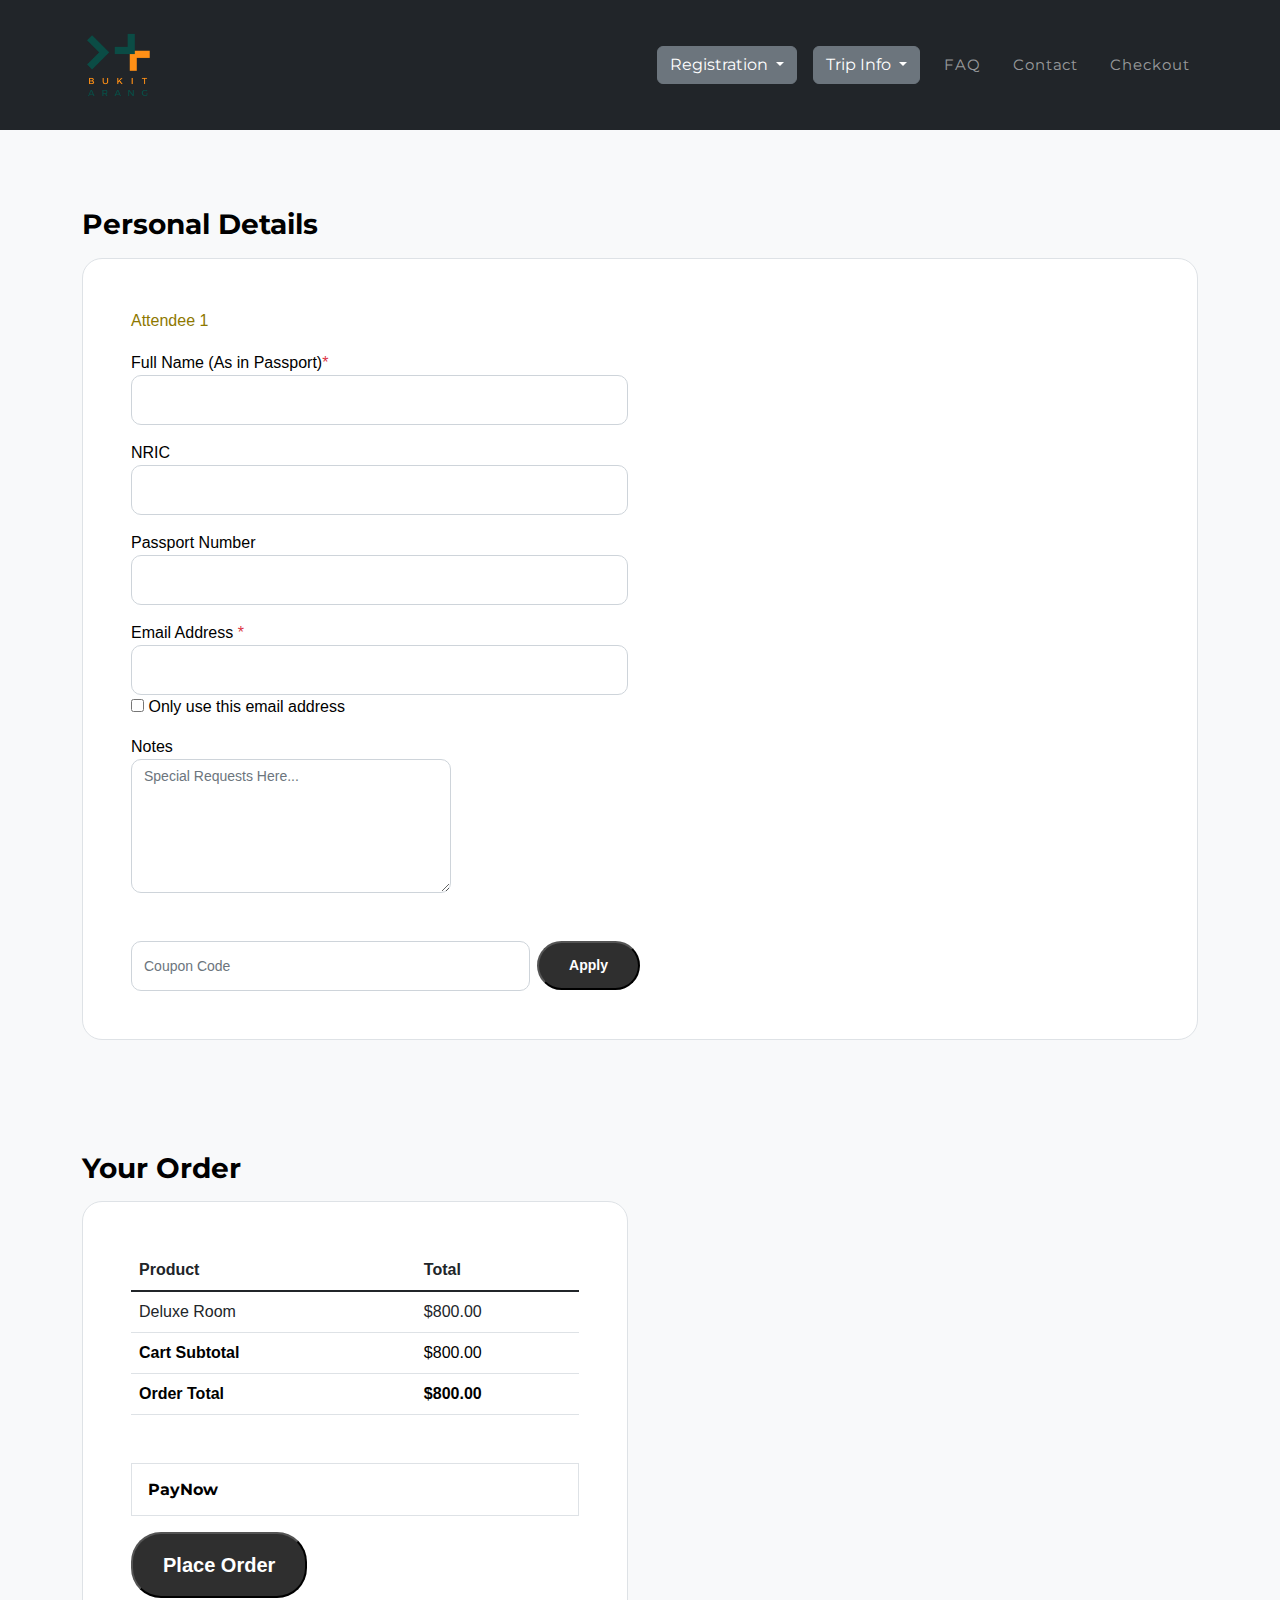
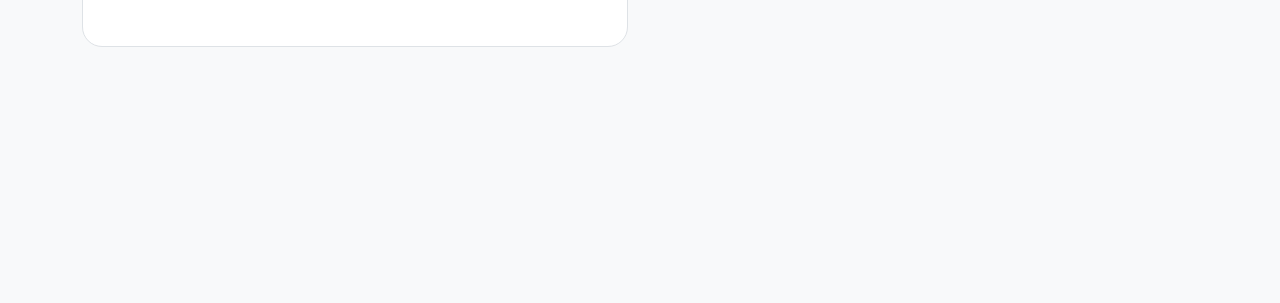
<file: checkout.html>
<!-- /*
* Bootstrap 5
* Template Name: Furni
* Template Author: Untree.co
* Template URI: https://untree.co/
* License: https://creativecommons.org/licenses/by/3.0/
*/ -->
<!doctype html>
<html lang="en">
<head>
  <meta charset="utf-8">
  <meta name="viewport" content="width=device-width, initial-scale=1, shrink-to-fit=no">
  <meta name="author" content="Untree.co">
  <link rel="shortcut icon" href="favicon.png">

  <meta name="description" content="" />
  <meta name="keywords" content="bootstrap, bootstrap4" />

		<!-- Bootstrap CSS -->
		<link href="styles/bootstrap.min.css" rel="stylesheet">
		<link href="https://cdnjs.cloudflare.com/ajax/libs/font-awesome/6.0.0-beta3/css/all.min.css" rel="stylesheet">	
	   <link href="https://fonts.googleapis.com/css?family=Montserrat:400,700" rel="stylesheet" type="text/css" />
		<link href="styles/tiny-slider.css" rel="stylesheet">
		<link href="styles/styles.css" rel="stylesheet">
		<title>BA Church Camp 24</title>
	</head>

	<body>
		<nav class="navbar navbar-expand-lg navbar-dark fixed-top" id="mainNav">
          <div class="container">
              <a class="navbar-brand" href="index.html"><img src="assets/img/cropped-BA-logo-master.png" alt="..." /></a>
              <button class="navbar-toggler" type="button" data-bs-toggle="collapse" data-bs-target="#navbarResponsive" aria-controls="navbarResponsive" aria-expanded="false" aria-label="Toggle navigation">
                  Menu
                  <i class="fas fa-bars ms-1"></i>
              </button>
              <div class="collapse navbar-collapse" id="navbarResponsive">
                  <ul class="navbar-nav ms-auto py-4 py-lg-0">
                      <li class="nav-item dropdown">
                          <div class="dropdown ">
                                <button class="btn btn-secondary dropdown-toggle" type="button" id="dropdownMenuButton" data-toggle="dropdown" aria-haspopup="true" aria-expanded="false">
                                  Registration
                                </button>
                                <div class="dropdown-menu" aria-labelledby="dropdownMenuButton">
                                  <a class="dropdown-item" href="booking_rooms.html">Rooms</a>
                                  <a class="dropdown-item" href="#">Coach</a>
                                </div>
                          </div>
                      </li>
                      <li class="nav-item dropdown">
                          <div class="dropdown ">
                                <button class="btn btn-secondary dropdown-toggle" type="button" id="dropdownMenuButton" data-toggle="dropdown" aria-haspopup="true" aria-expanded="false">
                                  Trip Info
                                </button>
                                <div class="dropdown-menu" aria-labelledby="dropdownMenuButton">
                                  <a class="dropdown-item" href="#">Subsidies</a>
                                  <a class="dropdown-item" href="#">Transport</a>
                                </div>
                          </div>
                        </li>
                        <li class="nav-item"><a class="nav-link" href="#about">FAQ</a></li>
                        <li class="nav-item"><a class="nav-link" href="#contact">Contact</a></li>
                        <li class="nav-item"><a class="nav-link" href="#contact">Checkout</a></li>
                    </ul>
                </div>
            </div>
        </nav>
  <section class="page-section bg-light" id="info">
		<div class="untree_co-section">
		    <div class="container">
		      <div class="row-mb-5">
		        <div class="col-md-12" style="padding-bottom: 7rem;">
		          <h2 class="h3 mb-3 text-black">Personal Details</h2>
		          <div class="p-3 p-lg-5 border bg-white" style="border-radius: 20px;">
		          	<p class="text-muted">Attendee 1<p>
		            <div class="form-group row" style="padding-bottom: 1rem;">
		            	<div class="col-md-6">
		                <label for="c_fname" class="text-black">Full Name (As in Passport)<span class="text-danger">*</span></label>
		                <input type="text" class="form-control" id="c_fname" name="c_fname">
		              </div>
		            </div>

		            <div class="form-group row" style="padding-bottom: 1rem;">
		              <div class="col-md-6">
		                <label for="c_passportnumber" class="text-black">NRIC </label>
		                <input type="text" class="form-control" id="c_passportnumber" name="c_passportnumber">
		              </div>
		            </div>

		            <div class="form-group row" style="padding-bottom: 1rem;">
		              <div class="col-md-6">
		                <label for="c_passportnumber" class="text-black">Passport Number </label>
		                <input type="text" class="form-control" id="c_passportnumber" name="c_passportnumber">
		              </div>
		            </div>

		            <div class="form-group row" style="padding-bottom: 1rem;">
		              <div class="col-md-6">
		                <label for="c_address" class="text-black">Email Address <span class="text-danger">*</span></label>
		                <input type="text" class="form-control" id="c_address" name="c_address">

		                <label for="c_ship_different_address" class="text-black" data-bs-toggle="collapse" href="#ship_different_address" role="button" aria-expanded="false" aria-controls="ship_different_address"><input type="checkbox" value="1" id="c_ship_different_address"> Only use this email address</label>
		              </div>

		            </div>


		            <div class="form-group" style="padding-bottom: 3rem;">
		              <label for="c_order_notes" class="text-black">Notes</label>
		              <textarea name="c_order_notes" id="c_order_notes" cols="30" rows="5" class="form-control" placeholder="Special Requests Here..."></textarea>
		            </div>


		            <div class="form-group">
	                <div class="input-group w-50 couponcode-wrap">
	                  <input type="text" class="form-control me-2" id="c_code" placeholder="Coupon Code" aria-label="Coupon Code" aria-describedby="button-addon2">
	                  <div class="input-group-append">
	                    <button class="btn_checkout btn-black btn-sm btn-block" type="button" id="button-addon2">Apply</button>
	                  </div>
	                </div>
	              </div>

		          </div>
		        </div>

		          <div class="row mb-5">
		            <div class="col-md-6">
		              <h2 class="h3 mb-3 text-black">Your Order</h2>
		              <div class="p-3 p-lg-5 border bg-white" style="border-radius: 20px;">
		                <table class="table site-block-order-table mb-5">
		                  <thead>
		                    <th>Product</th>
		                    <th>Total</th>
		                  </thead>
		                  <tbody>
		                    <tr>
		                      <td>Deluxe Room <strong class="mx-2">
		                      <td>$800.00</td>
		                    </tr>
		                    <tr>
		                      <td class="text-black font-weight-bold"><strong>Cart Subtotal</strong></td>
		                      <td class="text-black">$800.00</td>
		                    </tr>
		                    <tr>
		                      <td class="text-black font-weight-bold"><strong>Order Total</strong></td>
		                      <td class="text-black font-weight-bold"><strong>$800.00</strong></td>
		                    </tr>
		                  </tbody>
		                </table>

		                <div class="border p-3 mb-3">
		                  <h3 class="h6 mb-0"><a class="d-block" data-bs-toggle="collapse" href="#collapsebank" role="button" aria-expanded="false" aria-controls="collapsebank" style="color:#000; text-decoration: none;">PayNow</a></h3>

		                  <div class="collapse" id="collapsebank">
		                    <div class="py-2">
		                      <p class="mb-0">Scan the QR code that will be reflected after the checkout page.</p>
		                    </div>
		                  </div>
		                </div>



		                <div class="form-group">
		                  <button class="btn_checkout btn-black btn-lg py-3 btn-block shadow-none" onclick="window.location='thankyou.html'">Place Order</button>
		                </div>

		              </div>
		            </div>
		          </div>



		      </div>
		      <!-- </form> -->
		    </div>
		  </div>
		</section>
		<script src="js/jquery-3.2.1.min.js"></script>
		<script src="js/bootstrap.bundle.min.js"></script>
		<script src="styles/bootstrap-4.1.2/bootstrap.min.js"></script>
		<script src="js/tiny-slider.js"></script>
		<script src="js/custom.js"></script>
	</body>

</html>
</file>
<file: styles/tiny-slider.css>
.tns-outer{padding:0 !important}.tns-outer [hidden]{display:none !important}.tns-outer [aria-controls],.tns-outer [data-action]{cursor:pointer}.tns-slider{-webkit-transition:all 0s;-moz-transition:all 0s;transition:all 0s}.tns-slider>.tns-item{-webkit-box-sizing:border-box;-moz-box-sizing:border-box;box-sizing:border-box}.tns-horizontal.tns-subpixel{white-space:nowrap}.tns-horizontal.tns-subpixel>.tns-item{display:inline-block;vertical-align:top;white-space:normal}.tns-horizontal.tns-no-subpixel:after{content:'';display:table;clear:both}.tns-horizontal.tns-no-subpixel>.tns-item{float:left}.tns-horizontal.tns-carousel.tns-no-subpixel>.tns-item{margin-right:-100%}.tns-no-calc{position:relative;left:0}.tns-gallery{position:relative;left:0;min-height:1px}.tns-gallery>.tns-item{position:absolute;left:-100%;-webkit-transition:transform 0s, opacity 0s;-moz-transition:transform 0s, opacity 0s;transition:transform 0s, opacity 0s}.tns-gallery>.tns-slide-active{position:relative;left:auto !important}.tns-gallery>.tns-moving{-webkit-transition:all 0.25s;-moz-transition:all 0.25s;transition:all 0.25s}.tns-autowidth{display:inline-block}.tns-lazy-img{-webkit-transition:opacity 0.6s;-moz-transition:opacity 0.6s;transition:opacity 0.6s;opacity:0.6}.tns-lazy-img.tns-complete{opacity:1}.tns-ah{-webkit-transition:height 0s;-moz-transition:height 0s;transition:height 0s}.tns-ovh{overflow:hidden}.tns-visually-hidden{position:absolute;left:-10000em}.tns-transparent{opacity:0;visibility:hidden}.tns-fadeIn{opacity:1;filter:alpha(opacity=100);z-index:0}.tns-normal,.tns-fadeOut{opacity:0;filter:alpha(opacity=0);z-index:-1}.tns-vpfix{white-space:nowrap}.tns-vpfix>div,.tns-vpfix>li{display:inline-block}.tns-t-subp2{margin:0 auto;width:310px;position:relative;height:10px;overflow:hidden}.tns-t-ct{width:2333.3333333%;width:-webkit-calc(100% * 70 / 3);width:-moz-calc(100% * 70 / 3);width:calc(100% * 70 / 3);position:absolute;right:0}.tns-t-ct:after{content:'';display:table;clear:both}.tns-t-ct>div{width:1.4285714%;width:-webkit-calc(100% / 70);width:-moz-calc(100% / 70);width:calc(100% / 70);height:10px;float:left}

/*# sourceMappingURL=sourcemaps/tiny-slider.css.map */
</file>
